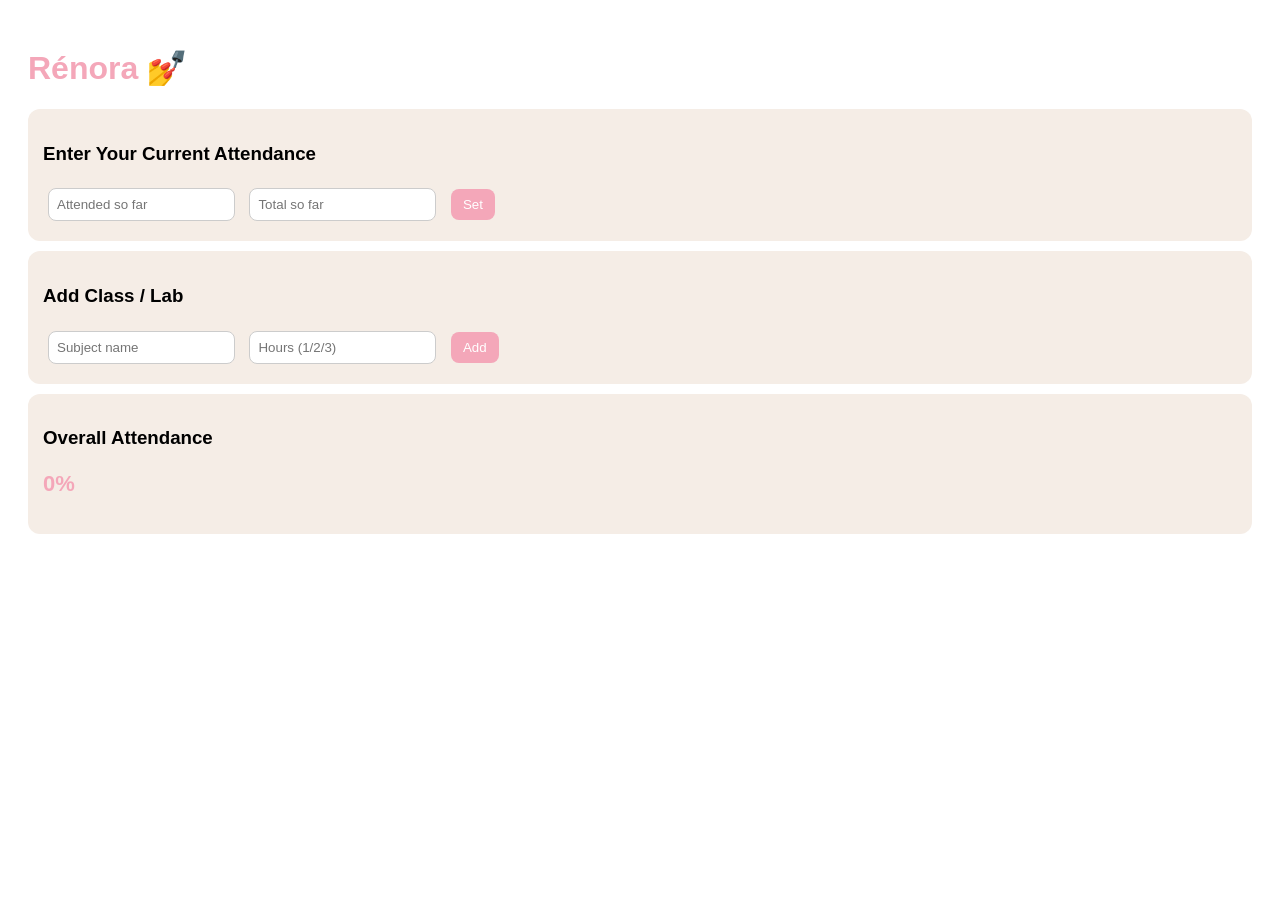
<file: attendix.html>
<!DOCTYPE html>
<html>
<head>
<title>Rénora</title>

<style>
body {
  font-family: Arial;
  background: #ffffff;
  padding: 20px;
}

h1 {
  color: #F4A7B9;
}

.card {
  background: #F5EDE6;
  padding: 15px;
  border-radius: 12px;
  margin: 10px 0;
}

input {
  padding: 8px;
  margin: 5px;
  border-radius: 8px;
  border: 1px solid #ccc;
}

button {
  padding: 8px 12px;
  margin: 5px;
  border-radius: 8px;
  border: none;
  cursor: pointer;
}

.add { background: #F4A7B9; color: white; }
.present { background: #4CAF50; color: white; }
.absent { background: #f44336; color: white; }

.result {
  font-size: 22px;
  color: #F4A7B9;
  font-weight: bold;
}
</style>

</head>

<body>

<h1>Rénora 💅</h1>

<div class="card">
  <h3>Enter Your Current Attendance</h3>
  <input id="baseA" placeholder="Attended so far">
  <input id="baseT" placeholder="Total so far">
  <button class="add" onclick="setInitial()">Set</button>
</div>

<div class="card">
  <h3>Add Class / Lab</h3>
  <input id="name" placeholder="Subject name">
  <input id="hours" type="number" placeholder="Hours (1/2/3)">
  <button class="add" onclick="addClass()">Add</button>
</div>

<div id="schedule"></div>

<div class="card">
  <h3>Overall Attendance</h3>
  <p id="result" class="result">0%</p>
</div>

<script>

let baseAttended = 0;
let baseTotal = 0;

let extraAttended = 0;
let extraTotal = 0;

let classes = [];

function setInitial() {
  baseAttended = parseInt(document.getElementById("baseA").value);
  baseTotal = parseInt(document.getElementById("baseT").value);
  update();
}

function addClass() {
  let name = document.getElementById("name").value;
  let hours = parseInt(document.getElementById("hours").value);

  classes.push({name, hours});
  render();
}

function markPresent(index) {
  extraAttended += classes[index].hours;
  extraTotal += classes[index].hours;
  update();
}

function markAbsent(index) {
  extraTotal += classes[index].hours;
  update();
}

function update() {
  let totalAtt = baseAttended + extraAttended;
  let totalCls = baseTotal + extraTotal;

  let percent = totalCls === 0 ? 0 : (totalAtt / totalCls) * 100;
  document.getElementById("result").innerText = percent.toFixed(2) + "%";
}

function render() {
  let container = document.getElementById("schedule");
  container.innerHTML = "";

  classes.forEach((c, i) => {
    container.innerHTML += `
      <div class="card">
        <b>${c.name}</b> (${c.hours} hr)<br>
        <button class="present" onclick="markPresent(${i})">Present</button>
        <button class="absent" onclick="markAbsent(${i})">Absent</button>
      </div>
    `;
  });
}

</script>

</body>
</html>
</file>
